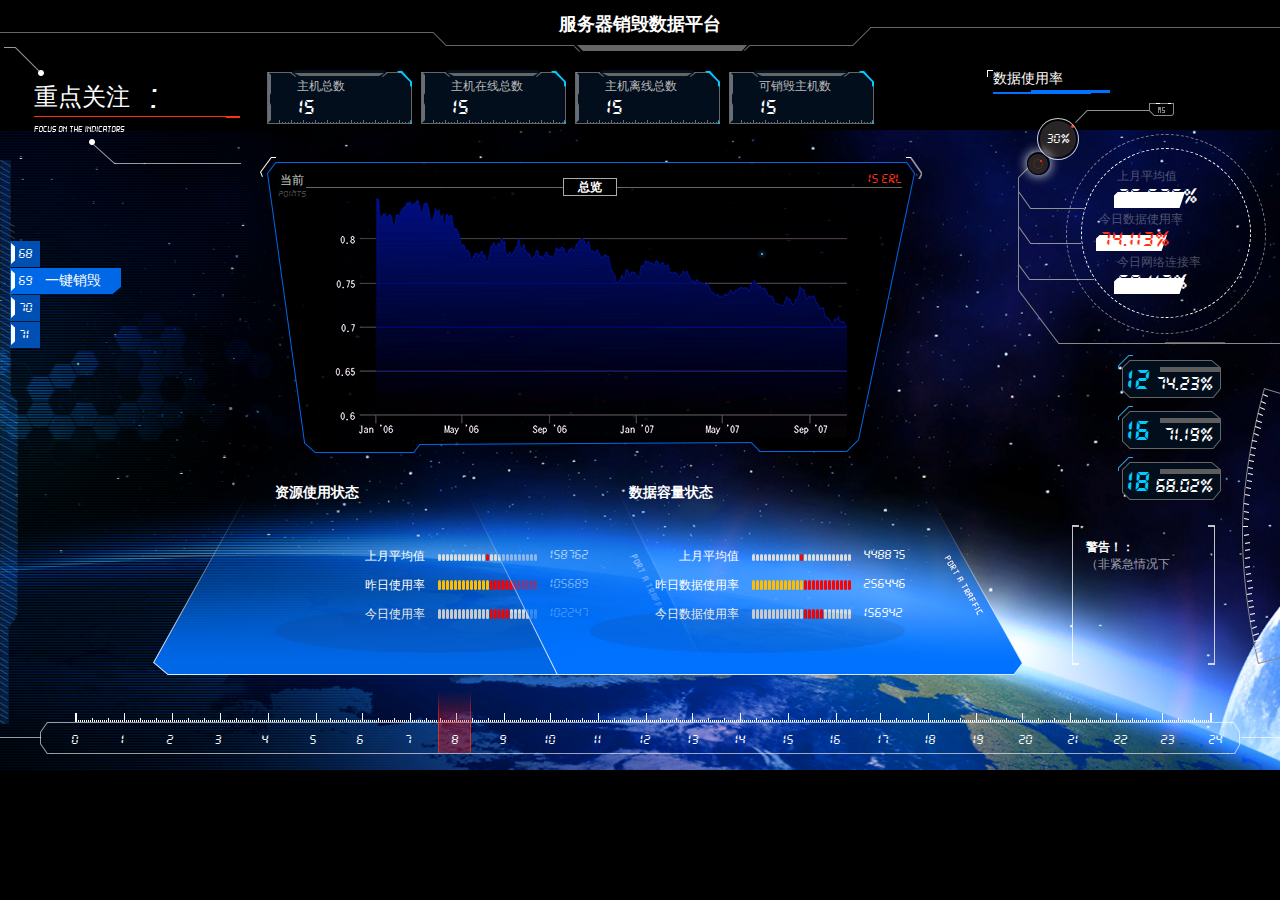
<file: templates/index.html>
<!doctype html>
<html>
<head>
<link rel="stylesheet" type="text/css" href="../static/css/default.css"/>
<link rel="stylesheet" type="text/css" href="../static/css/mobile.css"/>
<link rel='stylesheet' href='../static/css/jquery-ui.css'>
<script type="text/javascript" src="../static/js/jquery-1.8.3.min.js"></script>
<script type="text/javascript" src="../static/js/common.js"></script>
<meta charset="utf-8">
<meta name="viewport" content="width=device-width,maximum-scale=1.0,user-scalable=no">
<title>服务器销毁数据平台 </title>
</head>
<body>
    <div id="wrapper">
        <h1>服务器销毁数据平台  </h1>
        <h2><strong>重点关注</strong><sub>Focus on the indicators</sub><b class="logoline"></b><b class="logoline1"></b><b class="logoline2"></b><b class="logoline3"></b><b class="logoline4"></b></h2>
        <!--时间区-->
        <div class="date-timer">
           <p>
               <strong id="H"></strong>
               <strong>:</strong>
               <strong id="M"></strong>
               <strong id="S" class="hide"></strong>
           </p>
           <em id="D"></em>
            <ul>
                <li id="Y"></li>
                <li id="MH"></li>
                <li id="TD"></li>
            </ul>
        </div>
        <div class="big-index-1">
            <ul>
                <li>
                    <b class="animation-1"></b><b class="animation-2"></b><b class="animation-3"></b>
                    <p>主机总数</p>
                    <strong>15</strong>
                </li>
                <li>
                    <b class="animation-1"></b><b class="animation-2"></b><b class="animation-3"></b>
                    <p>主机在线总数</p>
                    <strong>15</strong>
                </li>
                <li>
                    <b class="animation-1"></b><b class="animation-2"></b><b class="animation-3"></b>
                    <p>主机离线总数</p>
                    <strong>15</strong>
                </li>
                <li>
                    <b class="animation-1"></b><b class="animation-2"></b><b class="animation-3"></b>
                    <p>可销毁主机数</p>
                    <strong>15</strong>
                </li>
            </ul>
        </div>
        <div class="submenu">
            <ul>
                <li><a href="#this"><b>68</b><span>主机在线<em></em></span></a> </li>
                <li><a href="/kill.html" class="active"><b>69</b><span>一键销毁<em></em></span></a> </li>
                <li><a href="/logout.html"><b>70</b><span>注销系统<em></em></span></a> </li>
                <li><a href="#"><b>71</b><span>主机全览<em></em></span></a> </li>
            </ul>
        </div>
        <div class="center-area">
            <div class="pandect-area">
                <h3>
                    <p>当前<sub>points</sub></p>
                    <strong>总览</strong>
                    <em>15 Erl</em>
                </h3>
                <span class="pandect-area-left">
                    <b></b>
                </span>
                <div class="pandect-area-center">
                    <img src="../static/images/charts.png" />
                </div>
                <span class="pandect-area-right">
                    <b></b>
                </span>
            </div>
            <div class="details1-area">
                <span class="detailsl-area-left"></span>
                <div class="details1-area-center">
                <h3>资源使用状态</h3>
                <dl>
                    <dt>上月平均值</dt>
                    <dd>
                        <ul>
                            <li></li>
                            <li></li>
                            <li></li>
                            <li></li>
                            <li></li>
                            <li></li>
                            <li></li>
                            <li></li>
                            <li></li>
                            <li></li>
                            <li></li>
                            <li></li>
                            <li class="red"></li>
                            <li></li>
                            <li></li>
                            <li></li>
                            <li></li>
                            <li></li>
                            <li></li>
                            <li></li>
                            <li></li>
                            <li></li>
                            <li></li>
                            <li></li>
                            <li></li>
                        </ul>
                        158762
                    </dd>
                    <dt>昨日使用率</dt>
                    <dd>
                        <ul>
                            <li class="yellow"></li>
                            <li class="yellow"></li>
                            <li class="yellow"></li>
                            <li class="yellow"></li>
                            <li class="yellow"></li>
                            <li class="yellow"></li>
                            <li class="yellow"></li>
                            <li class="yellow"></li>
                            <li class="yellow"></li>
                            <li class="yellow"></li>
                            <li class="yellow"></li>
                            <li class="yellow"></li>
                            <li class="yellow"></li>
                            <li class="red"></li>
                            <li class="red"></li>
                            <li class="red"></li>
                            <li class="red"></li>
                            <li class="red"></li>
                            <li class="red"></li>
                            <li class="red"></li>
                            <li class="red"></li>
                            <li class="red"></li>
                            <li class="red"></li>
                            <li class="red"></li>
                            <li class="red"></li>
                        </ul>
                        105689
                    </dd>
                    <dt>今日使用率 </dt>
                    <dd>
                        <ul>
                            <li></li>
                            <li></li>
                            <li></li>
                            <li></li>
                            <li></li>
                            <li></li>
                            <li></li>
                            <li></li>
                            <li></li>
                            <li></li>
                            <li></li>
                            <li></li>
                            <li></li>
                            <li class="red"></li>
                            <li class="red"></li>
                            <li class="red"></li>
                            <li class="red"></li>
                            <li class="red"></li>
                            <li></li>
                            <li></li>
                            <li></li>
                            <li></li>
                            <li></li>
                            <li></li>
                            <li></li>
                        </ul>
                        102247
                    </dd>
                </dl>
                <b></b>
                </div>
                <span class="detailsl-area-right"></span>

            </div>
            <div class="details2-area">
                <span class="details2-area-left"></span>
                <div class="details2-area-center">
                    <h3>数据容量状态</h3>
                    <dl>
                        <dt>上月平均值</dt>
                        <dd>
                            <ul>
                                <li></li>
                                <li></li>
                                <li></li>
                                <li></li>
                                <li></li>
                                <li></li>
                                <li></li>
                                <li></li>
                                <li></li>
                                <li></li>
                                <li></li>
                                <li></li>
                                <li class="red"></li>
                                <li></li>
                                <li></li>
                                <li></li>
                                <li></li>
                                <li></li>
                                <li></li>
                                <li></li>
                                <li></li>
                                <li></li>
                                <li></li>
                                <li></li>
                                <li></li>
                            </ul>
                            448875
                        </dd>
                        <dt>昨日数据使用率</dt>
                        <dd>
                            <ul>
                                <li class="yellow"></li>
                                <li class="yellow"></li>
                                <li class="yellow"></li>
                                <li class="yellow"></li>
                                <li class="yellow"></li>
                                <li class="yellow"></li>
                                <li class="yellow"></li>
                                <li class="yellow"></li>
                                <li class="yellow"></li>
                                <li class="yellow"></li>
                                <li class="yellow"></li>
                                <li class="yellow"></li>
                                <li class="yellow"></li>
                                <li class="red"></li>
                                <li class="red"></li>
                                <li class="red"></li>
                                <li class="red"></li>
                                <li class="red"></li>
                                <li class="red"></li>
                                <li class="red"></li>
                                <li class="red"></li>
                                <li class="red"></li>
                                <li class="red"></li>
                                <li class="red"></li>
                                <li class="red"></li>
                            </ul>
                            256446
                        </dd>
                        <dt>今日数据使用率 </dt>
                        <dd>
                            <ul>
                                <li></li>
                                <li></li>
                                <li></li>
                                <li></li>
                                <li></li>
                                <li></li>
                                <li></li>
                                <li></li>
                                <li></li>
                                <li></li>
                                <li></li>
                                <li></li>
                                <li></li>
                                <li class="red"></li>
                                <li class="red"></li>
                                <li class="red"></li>
                                <li class="red"></li>
                                <li class="red"></li>
                                <li></li>
                                <li></li>
                                <li></li>
                                <li></li>
                                <li></li>
                                <li></li>
                                <li></li>
                            </ul>
                            156942
                        </dd>
                    </dl>
                    <b></b>
                </div>
                <span class="details2-area-right"></span>
            </div>
        </div>
        <div class="right-area">
            <h3>数据使用率 <b></b></h3>
            <div class="area-inbox-1">
                <dl>
                    <dt>上月平均值</dt>
                    <dd class="font12"><span>76.525%</span><b></b></dd>
                    <dt class="ml-20">今日数据使用率</dt>
                    <dd class="font-red ml-20"><span>74.113%</span><b></b></dd>
                    <dt>今日网络连接率</dt>
                    <dd><span>68.113%</span><b></b></dd>
                </dl>
                <div class="round-1"></div>
                <div class="round-2"></div>
                <div class="round-3">30%</div>
                <div class="round-4"></div>
            </div>
            <div class="area-inbox-2">
                    <ul>
                        <li><strong>12</strong>74.23%<b></b><em></em></li>
                        <li><strong>16</strong>71.19%<b></b><em></em></li>
                        <li><strong>18</strong>68.02%<b></b><em></em></li>
                    </ul>
                    <div class="area-text">
                        <b class="animation-line1"></b>
                        <h4>警告！：</h4>
                        <p class="text_container">
                            <script>var s = '（非紧急情况下请勿销毁，数据会重复覆盖且无法恢复！'; var con = $('.text_container'); var index = 0; var length = s.length; var tId = null; function start(){ con.text(''); tId=setInterval(function(){ con.append(s.charAt(index)); if(index++ === length){ clearInterval(tId); index = 0; start() } },100); } start();</script>
                        </p>
                        <b class="animation-line2"></b>
                    </div>
            </div>
        </div>
        <div class="time-base-outer">
            <b class="line1"></b>
            <div class="time-base">
                 <div class="slider2"></div>
                <script src="../static/js/jquery_and_jqueryui.js"></script>
                <script src="../static/js/index.js"></script>
            </div>
            <b class="line2"></b>
        </div>
    </div>
</body>
</html>
</file>
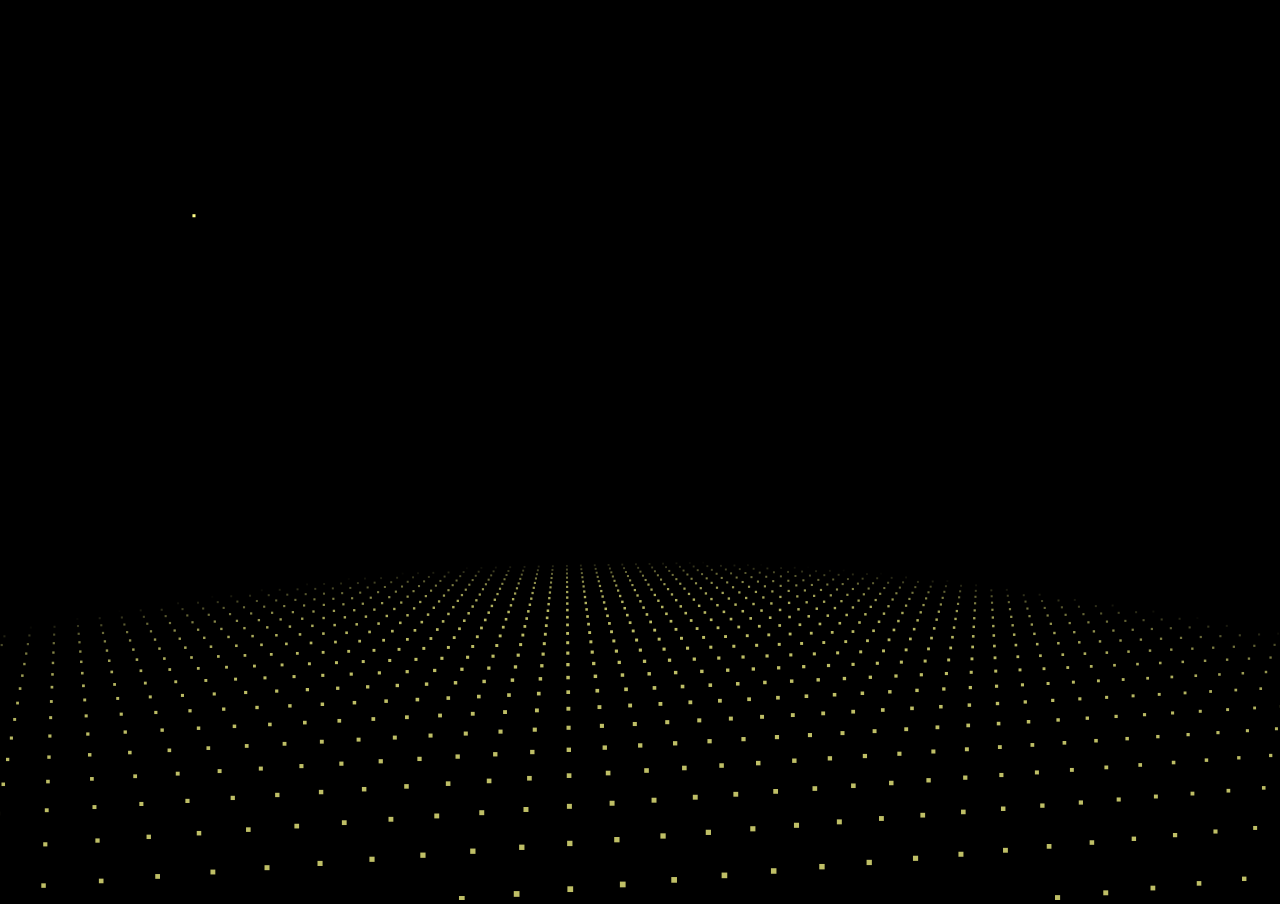
<file: templates/kill.html>
﻿<!doctype html>
<html>
<head>
<meta charset="utf-8">
<title>销毁中</title>

<style>
html,body{
	margin:0px;
	width:100%;
	height:100%;
	overflow:hidden;
	background:#000;
}

#canvas{
	width:100%;
	height:100%;
}
</style>
</head>
<body>
<canvas id="canvas"></canvas><script>
function initVars(){

	pi=Math.PI;
	ctx=canvas.getContext("2d");
	canvas.width=canvas.clientWidth;
	canvas.height=canvas.clientHeight;
	cx=canvas.width/2;
	cy=canvas.height/2;
	playerZ=-25;
	playerX=playerY=playerVX=playerVY=playerVZ=pitch=yaw=pitchV=yawV=0;
	scale=600;
	seedTimer=0;seedInterval=5,seedLife=100;gravity=.02;
	seeds=new Array();
	sparkPics=new Array();
	s="https://cantelope.org/NYE/";
	for(i=1;i<=10;++i){
		sparkPic=new Image();
		sparkPic.src=s+"spark"+i+".png";
		sparkPics.push(sparkPic);
	}
	sparks=new Array();
	pow1=new Audio(s+"pow1.ogg");
	pow2=new Audio(s+"pow2.ogg");
	pow3=new Audio(s+"pow3.ogg");
	pow4=new Audio(s+"pow4.ogg");
	frames = 0;
}

function rasterizePoint(x,y,z){

	var p,d;
	x-=playerX;
	y-=playerY;
	z-=playerZ;
	p=Math.atan2(x,z);
	d=Math.sqrt(x*x+z*z);
	x=Math.sin(p-yaw)*d;
	z=Math.cos(p-yaw)*d;
	p=Math.atan2(y,z);
	d=Math.sqrt(y*y+z*z);
	y=Math.sin(p-pitch)*d;
	z=Math.cos(p-pitch)*d;
	var rx1=-1000,ry1=1,rx2=1000,ry2=1,rx3=0,ry3=0,rx4=x,ry4=z,uc=(ry4-ry3)*(rx2-rx1)-(rx4-rx3)*(ry2-ry1);
	if(!uc) return {x:0,y:0,d:-1};
	var ua=((rx4-rx3)*(ry1-ry3)-(ry4-ry3)*(rx1-rx3))/uc;
	var ub=((rx2-rx1)*(ry1-ry3)-(ry2-ry1)*(rx1-rx3))/uc;
	if(!z)z=.000000001;
	if(ua>0&&ua<1&&ub>0&&ub<1){
		return {
			x:cx+(rx1+ua*(rx2-rx1))*scale,
			y:cy+y/z*scale,
			d:Math.sqrt(x*x+y*y+z*z)
		};
	}else{
		return {
			x:cx+(rx1+ua*(rx2-rx1))*scale,
			y:cy+y/z*scale,
			d:-1
		};
	}
}

function spawnSeed(){
	
	seed=new Object();
	seed.x=-50+Math.random()*100;
	seed.y=25;
	seed.z=-50+Math.random()*100;
	seed.vx=.1-Math.random()*.2;
	seed.vy=-1.5;//*(1+Math.random()/2);
	seed.vz=.1-Math.random()*.2;
	seed.born=frames;
	seeds.push(seed);
}

function splode(x,y,z){
	
	t=5+parseInt(Math.random()*150);
	sparkV=1+Math.random()*2.5;
	type=parseInt(Math.random()*3);
	switch(type){
		case 0:
			pic1=parseInt(Math.random()*10);
			break;
		case 1:
			pic1=parseInt(Math.random()*10);
			do{ pic2=parseInt(Math.random()*10); }while(pic2==pic1);
			break;
		case 2:
			pic1=parseInt(Math.random()*10);
			do{ pic2=parseInt(Math.random()*10); }while(pic2==pic1);
			do{ pic3=parseInt(Math.random()*10); }while(pic3==pic1 || pic3==pic2);
			break;
	}
	for(m=1;m<t;++m){
		spark=new Object();
		spark.x=x; spark.y=y; spark.z=z;
		p1=pi*2*Math.random();
		p2=pi*Math.random();
		v=sparkV*(1+Math.random()/6)
		spark.vx=Math.sin(p1)*Math.sin(p2)*v;
		spark.vz=Math.cos(p1)*Math.sin(p2)*v;
		spark.vy=Math.cos(p2)*v;
		switch(type){
			case 0: spark.img=sparkPics[pic1]; break;
			case 1:
				spark.img=sparkPics[parseInt(Math.random()*2)?pic1:pic2];
				break;
			case 2:
				switch(parseInt(Math.random()*3)){
					case 0: spark.img=sparkPics[pic1]; break;
					case 1: spark.img=sparkPics[pic2]; break;
					case 2: spark.img=sparkPics[pic3]; break;
				}
				break;
		}
		spark.radius=25+Math.random()*50;
		spark.alpha=1;
		spark.trail=new Array();
		sparks.push(spark);
	}
	switch(parseInt(Math.random()*4)){
		case 0:	pow=new Audio(s+"pow1.ogg"); break;
		case 1:	pow=new Audio(s+"pow2.ogg"); break;
		case 2:	pow=new Audio(s+"pow3.ogg"); break;
		case 3:	pow=new Audio(s+"pow4.ogg"); break;
	}
	d=Math.sqrt((x-playerX)*(x-playerX)+(y-playerY)*(y-playerY)+(z-playerZ)*(z-playerZ));
	pow.volume=1.5/(1+d/10);
	pow.play();
}

function doLogic(){
	
	if(seedTimer<frames){
		seedTimer=frames+seedInterval*Math.random()*10;
		spawnSeed();
	}
	for(i=0;i<seeds.length;++i){
		seeds[i].vy+=gravity;
		seeds[i].x+=seeds[i].vx;
		seeds[i].y+=seeds[i].vy;
		seeds[i].z+=seeds[i].vz;
		if(frames-seeds[i].born>seedLife){
			splode(seeds[i].x,seeds[i].y,seeds[i].z);
			seeds.splice(i,1);
		}
	}
	for(i=0;i<sparks.length;++i){
		if(sparks[i].alpha>0 && sparks[i].radius>5){
			sparks[i].alpha-=.01;
			sparks[i].radius/=1.02;
			sparks[i].vy+=gravity;
			point=new Object();
			point.x=sparks[i].x;
			point.y=sparks[i].y;
			point.z=sparks[i].z;
			if(sparks[i].trail.length){
				x=sparks[i].trail[sparks[i].trail.length-1].x;
				y=sparks[i].trail[sparks[i].trail.length-1].y;
				z=sparks[i].trail[sparks[i].trail.length-1].z;
				d=((point.x-x)*(point.x-x)+(point.y-y)*(point.y-y)+(point.z-z)*(point.z-z));
				if(d>9){
					sparks[i].trail.push(point);
				}
			}else{
				sparks[i].trail.push(point);
			}
			if(sparks[i].trail.length>5)sparks[i].trail.splice(0,1);				
			sparks[i].x+=sparks[i].vx;
			sparks[i].y+=sparks[i].vy;
			sparks[i].z+=sparks[i].vz;
			sparks[i].vx/=1.075;
			sparks[i].vy/=1.075;
			sparks[i].vz/=1.075;
		}else{
			sparks.splice(i,1);
		}
	}
	p=Math.atan2(playerX,playerZ);
	d=Math.sqrt(playerX*playerX+playerZ*playerZ);
	d+=Math.sin(frames/80)/1.25;
	t=Math.sin(frames/200)/40;
	playerX=Math.sin(p+t)*d;
	playerZ=Math.cos(p+t)*d;
	yaw=pi+p+t;
}

function rgb(col){
	
	var r = parseInt((.5+Math.sin(col)*.5)*16);
	var g = parseInt((.5+Math.cos(col)*.5)*16);
	var b = parseInt((.5-Math.sin(col)*.5)*16);
	return "#"+r.toString(16)+g.toString(16)+b.toString(16);
}

function draw(){
	
	ctx.clearRect(0,0,cx*2,cy*2);
	
	ctx.fillStyle="#ff8";
	for(i=-100;i<100;i+=3){
		for(j=-100;j<100;j+=4){
			x=i;z=j;y=25;
			point=rasterizePoint(x,y,z);
			if(point.d!=-1){
				size=250/(1+point.d);
				d = Math.sqrt(x * x + z * z);
				a = 0.75 - Math.pow(d / 100, 6) * 0.75;
				if(a>0){
					ctx.globalAlpha = a;
					ctx.fillRect(point.x-size/2,point.y-size/2,size,size);				
				}
			}
		}
	}
	ctx.globalAlpha=1;
	for(i=0;i<seeds.length;++i){
		point=rasterizePoint(seeds[i].x,seeds[i].y,seeds[i].z);
		if(point.d!=-1){
			size=200/(1+point.d);
			ctx.fillRect(point.x-size/2,point.y-size/2,size,size);
		}
	}
	point1=new Object();
	for(i=0;i<sparks.length;++i){
		point=rasterizePoint(sparks[i].x,sparks[i].y,sparks[i].z);
		if(point.d!=-1){
			size=sparks[i].radius*200/(1+point.d);
			if(sparks[i].alpha<0)sparks[i].alpha=0;
			if(sparks[i].trail.length){
				point1.x=point.x;
				point1.y=point.y;
				switch(sparks[i].img){
					case sparkPics[0]:ctx.strokeStyle="#f84";break;
					case sparkPics[1]:ctx.strokeStyle="#84f";break;
					case sparkPics[2]:ctx.strokeStyle="#8ff";break;
					case sparkPics[3]:ctx.strokeStyle="#fff";break;
					case sparkPics[4]:ctx.strokeStyle="#4f8";break;
					case sparkPics[5]:ctx.strokeStyle="#f44";break;
					case sparkPics[6]:ctx.strokeStyle="#f84";break;
					case sparkPics[7]:ctx.strokeStyle="#84f";break;
					case sparkPics[8]:ctx.strokeStyle="#fff";break;
					case sparkPics[9]:ctx.strokeStyle="#44f";break;
				}
				for(j=sparks[i].trail.length-1;j>=0;--j){
					point2=rasterizePoint(sparks[i].trail[j].x,sparks[i].trail[j].y,sparks[i].trail[j].z);
					if(point2.d!=-1){
						ctx.globalAlpha=j/sparks[i].trail.length*sparks[i].alpha/2;
						ctx.beginPath();
						ctx.moveTo(point1.x,point1.y);
						ctx.lineWidth=1+sparks[i].radius*10/(sparks[i].trail.length-j)/(1+point2.d);
						ctx.lineTo(point2.x,point2.y);
						ctx.stroke();
						point1.x=point2.x;
						point1.y=point2.y;
					}
				}
			}
			ctx.globalAlpha=sparks[i].alpha;
			ctx.drawImage(sparks[i].img,point.x-size/2,point.y-size/2,size,size);
		}
	}
}

function frame(){

	if(frames>100000){
		seedTimer=0;
		frames=0;
	}
	frames++;
	draw();
	doLogic();
	requestAnimationFrame(frame);
}

window.addEventListener("resize",()=>{
	canvas.width=canvas.clientWidth;
	canvas.height=canvas.clientHeight;
	cx=canvas.width/2;
	cy=canvas.height/2;
});

initVars();
frame();</script>
<div style="text-align:center;">
</div>
</body>
</html>
</file>
<file: static/css/default.css>
﻿@charset "utf-8";
html{ font-size:1em;}
body{ font-size:0.75em;}
code{ display:block;}

a:link, a:visited{ text-decoration:none; color:#333;}
a:hover, a:focus, a:active{ text-decoration:;}

a, abbr, acronym, address, applet, article, aside, audio,
b, blockquote, big, body,
center, canvas, caption, cite, code, command,
datalist, dd, del, details, dfn, dl, div, dt, 
em, embed,
fieldset, figcaption, figure, font, footer, form, 
h1, h2, h3, h4, h5, h6, header, hgroup, html,
i, iframe, img, ins,
kbd, 
keygen,
label, legend, li, 
meter,
nav, menu,
object, ol, output,
p, pre, progress,
q, 
s, samp, section, small, span, source, strike, strong, sub, sup,
table, tbody, tfoot, thead, th, tr, tdvideo, tt,
u, ul, var{ margin:0; padding:0;}

h1, h2, h3, h4, h5, h6, th, td, table, input, button, select, textarea{ font-size:1em;}
body, input, button, select, textarea{}
em, cite, address, optgroup{ font-style:normal;}
kbd, samp, code{ font-family:monospace;}

img, input, button, select, textarea{ vertical-align:middle;}
ul, ol{ list-style:none;}
img, fieldset{ border:0;}
abbr, acronym{ border-bottom:1px dotted black; cursor:help;}
table{ width:100%;  border-collapse:collapse; border-spacing:0;}

legend, hr{ overflow:hidden; position:absolute; left:0; top:0;}
legend, hr, caption{ visibility:hidden; width:0; height:0; font-size:0; line-height:0;}

/*清除浮动*/
.group:after{ content:"."; display:block; visibility:hidden; clear:both; height:0;}
.group{ display:inline-block;}
.group{ display:block;}

.clear{ clear:both; height:0; width:0; line-height:0; font-size:0;}
/* 显示隐藏 */
.hidden { visibility:hidden; margin:0; padding:0; width:0; height:0; background:none; font-size:0; line-height:0;}
.show{ visibility:visible;}

/* 可访问性导航 */
a.accessibility01{ position:absolute; left:0; top:-10000px; display:block; width:100%; text-align:center; font-size:1.3em; z-index:10000;}
a.accessibility01:hover, a.accessibility01:focus, a.accessibility01:active{ position:absolute; top:0; padding:15px 0; background:#1d60a7; color:#fff; font-weight:bold; z-index:10000;}

/* html5 标签规范 */
article, aside, audio, canvas, command, datalist, details, embed, figcaption, figure, footer, header, hgroup, keygen, meter, nav, output, progress, section, source, video{ display: block;}
mark, rp, rt, ruby, summary, time{ display: inline;}
</file>
<file: static/css/mobile.css>
﻿/*共用区*/
a:focus {  outline:none; -moz-outline:none;}
.hide {display: none!important;}

/*引用字库*/
@font-face { font-family:'electronicFont'; src: url("font/DS-DIGIT.TTF"); }

/*主体 - 禁选 - 进场 */
html,body { background: #000; height: 100%; color:#fff;  font-family: "microsoft yahei", simhei; moz-user-select: -moz-none; moz-user-select: none;  -o-user-select:none;  -khtml-user-select:none;  -webkit-user-select:none; -ms-user-select:none; user-select:none;}
body{  overflow-x: hidden; -webkit-animation:fadeIn 1s .2s ease both;  -moz-animation:fadeIn 1s .2s ease both;}
@-webkit-keyframes fadeIn{ 0%{opacity:0; } 100%{opacity:1;} }
#wrapper { float: left; width:100%; height: 100%;  background: url("../images/bg01warp.png") 50% 50% no-repeat; background-size: 100%; }

/*时间区*/
.date-timer{ text-align: center; position: absolute; left:146px; top:82px;}
.date-timer strong { display:inline-block; font-family:'electronicFont';font-size:36px; padding-bottom:7px; margin-top:-3px;}
.date-timer em {display: block; }
.date-timer ul {font-family:'electronicFont'; font-size: 12px; margin-top:4px;}
.date-timer ul li { display:inline-block;}

/* 系统LOGO - 主LOGO - 副LOGO - 动画 */
h1 { font-family: "microsoft yahei"; font-size: 18px; text-align: center;  padding: 12px 0 16px 0; display: block; background: url("../images/bg01top.png") center bottom no-repeat;}
h2 { font-size:24px; font-weight: normal;position: absolute; left:34px; top:81px; padding-bottom: 20px; }
h2 sub { position: absolute; left: 0; bottom: 0; display: block;  width: 92px; height: 8px; background: url("../images/logofont.png") 50% 50% no-repeat; text-indent: -500px;}
.logoline { position: absolute; left: 0; top: 35px; width: 206px; height:2px; background: url("../images/logoline.png") 50% 50% no-repeat; display: block;}
.logoline1 { position: absolute; z-index: 3; left: -30px; top: -34px; width: 41px; height:29px; background: url("../images/logoline1.png") 50% 50% no-repeat; display: block;}
.logoline2 { position: absolute; z-index: 3; left: 55px; top:58px; width: 152px; height:26px; background: url("../images/logoline2.png") 50% 50% no-repeat; display: block;}
.logoline3 { position: absolute; z-index: -1; left: -10px; top: -41px; width: 121px; height:121px; background: url("../images/logoline3.png") 50% 50% no-repeat; display: block;}
h2 strong { font-weight:normal; -webkit-animation-iteration-count: infinite;  -webkit-animation-name: bluePulse; -webkit-animation-duration:2s;}

/* 顶部大指标 */
.big-index-1 { position: absolute; left: 267px; top: 70px; line-height: 1; min-width: 818px; height:55px; overflow: hidden;}
.big-index-1 li {transition: all 0.1s ease;  cursor: pointer; position: relative; display: inline-block; overflow: hidden; width: 115px; height:44px; padding: 10px 0 0 30px; background: url(../images/bg01bigindex.png) 0 0 no-repeat; margin-right: 16px;}
.big-index-1 li strong { display: block; color: #fff;font-family:'electronicFont'; font-size: 22px; font-weight: normal;}
.big-index-1 li p { display: block; color: #b8b9bb; font-size:12px; padding-bottom:4px;}
.big-index-1 li .animation-1 { -webkit-animation-iteration-count: infinite;   -webkit-animation-name:bounceInLeft1 ; -webkit-animation-duration: 9000ms; position: absolute; left: 12px; bottom:1px; height: 3px;  width: 345px; background: url(../images/bg04bigindex.png) 0 0 repeat-x;}
.big-index-1 li .animation-2 {position: absolute; right:0; top:1px; height: 16px;  width: 15px; background: url(../images/bg02bigindex.png) 0 0 no-repeat;}
.big-index-1 li .animation-3 {position: absolute; right:-1px; bottom:-1px; height: 4px;  width: 4px; background: url(../images/bg03bigindex.png) 50% 50% no-repeat;}
.big-index-1 li:hover .animation-2 { background: url(../images/bg02bigindex_.png) 0 0 no-repeat;}
.big-index-1 li:hover .animation-3 {  background: url(../images/bg03bigindex_.png) 50% 50% no-repeat;}
.big-index-1 li:hover .animation-1 {-webkit-animation-iteration-count: infinite;   -webkit-animation-name:bounceInRight1 ; -webkit-animation-duration:4000ms;}
.big-index-1 li:hover .animation-2, .big-index-1 li:hover .animation-3{ -webkit-animation:flash .2s .2s ease both; -moz-animation:flash .2s .2s ease both;}

@media screen and (max-width: 1366px) {
   .big-index-1 li:nth-child(6) { display: none;}
   .big-index-1 li { margin-right: 6px;}
}


/* */
@-webkit-keyframes flash{  0%,50%,100%{opacity: 1;} 25%,75%{opacity: 0;} }
@-moz-keyframes flash{ 0%,50%,100%{opacity: 1;} 25%,75%{opacity: 0;} }
@-webkit-keyframes flash1{ 0%,50%,100%{opacity: 1;} 25%,75%{opacity: .5;} }
@-moz-keyframes flash1{ 0%,50%,100%{opacity: 1;} 25%,75%{opacity: .5;} }
@-webkit-keyframes flash2{  0%,50%,100%{opacity: .2;}  25%,75%{opacity: 0;} }
@-moz-keyframes flash1{ 0%,50%,100%{opacity:.2;}  25%,75%{opacity: 0;} }
/*左侧移动*/
h2{
    -webkit-animation:fadeInLeft 1s .1s ease both;
    -moz-animation:fadeInLeft 1s .1s ease both;

}
@-webkit-keyframes fadeInLeft{
    0%{opacity:0;
        -webkit-transform:translateX(-1000px)}
    100%{opacity:1;
        -webkit-transform:translateX(0)}
}
@-moz-keyframes fadeInLeft{
    0%{opacity:0;
        -moz-transform:translateX(-1000px)}
    100%{opacity:1;
        -moz-transform:translateX(0)}
}

.big-index-1{
    -webkit-animation:fadeInDown 1s .2s ease both;
    -moz-animation:fadeInDown 1s .2s ease both;}
@-webkit-keyframes fadeInDown{
    0%{opacity:0;
        -webkit-transform:translateY(-20px)}
    100%{opacity:1;
        -webkit-transform:translateY(0)}
}
@-moz-keyframes fadeInDown{
    0%{opacity:0;
        -moz-transform:translateY(-20px)}
    100%{opacity:1;
        -moz-transform:translateY(0)}
}

/*旋转*/
.logoline3{-webkit-animation-duration: 2s; -webkit-animation-iteration-count: infinite;  -webkit-animation-name:forotate ; -webkit-animation-duration: 6000ms; }
@-webkit-keyframes forotate{
    from{
        -webkit-transform:rotate(-360deg);
        opacity: .9;
       }
    to{
        -webkit-transform:rotate(0);
        opacity: 1;
        }
}

@-webkit-keyframes forotate1{
    from{
        -webkit-transform:rotate(0);
    }
    to{
        -webkit-transform:rotate(-180deg);
    }
}


/*弱光*/
@-webkit-keyframes bluePulse {
    from {
        text-shadow: 0 0 10px #003c81,
        0 0 20px #003c81,
        0 0 30px #003c81,
        0 0 40px #003c81,
        0 0 70px #007eff,
        0 0 80px #007eff,
        0 0 100px #007eff,
        0 0 150px #007eff;
    }
    to {
        text-shadow: 0 0 150px #007eff,
        0 0 100px #007eff,
        0 0 80px #007eff,
        0 0 70px #007eff,
        0 0 40px #003c81,
        0 0 30px #003c81,
        0 0 20px #003c81,
        0 0 15px #003c81;
    }
}

@-webkit-keyframes whitePulse {
    from {
        box-shadow: 0 0 26px #fff,
        0 0 4px #fff,
        0 0 2px #fff,
        0 0 0px #fff;

    }
    to {
        box-shadow: 0 0 0 #fff,
        0 0 2px #fff,
        0 0 4px #fff,
        0 0 26px #fff;
    }
}
/*淡入*/
.date-timer{ -webkit-animation:fadeInUp 2.2s .2s ease both;}
@-webkit-keyframes fadeInUp{
    0%{opacity:0;
        -webkit-transform:translateY(20px)}
    100%{opacity:1;
        -webkit-transform:translateY(0)}
}

.submenu {  -webkit-animation:bounceInLeft .1s 1s ease both; background: url("../images/bg01submenu.png") 0 50% no-repeat; height: 564px; position: absolute; left: 0; top: 160px; min-width: 18px;}
.submenu ul {float: left; width: 120px; overflow: visible; margin:80px 0 0 10px; display:block;}
.submenu ul li { font-size: 14px; display: block; }
.submenu ul li a { font-family:'electronicFont'; transition:width ease .3s;  display:block; border-top:1px solid transparent; height: 26px; line-height: 26px; color: #fff;}
.submenu ul li a b { display: inline-block; float: left;  height: 26px; line-height: 26px; background:url("../images/bg03submenu.png") 1px 50% no-repeat #0050b3;  min-width: 14px; padding: 0 8px;}
.submenu ul li a span { left:-140px; padding-left:5px; padding-right:10px; float:left;  white-space: nowrap; font-family: "microsoft yahei", simhei; height: 26px; line-height: 26px; background: #0050b3; position: relative;}
.submenu ul li a span em { position:absolute; right:-10px; top: 0; height:26px; width: 10px; background: url("../images/bg04submenu.png") right center no-repeat;}
.submenu ul li a:hover b, .submenu ul li a.active b {background:url("../images/bg03submenu.png") 1px 50% no-repeat #0067e6;}
.submenu ul li a:hover span, .submenu ul li a.active span { left:0; display:block; background: #0067e6; }
.submenu ul li a:hover span em, .submenu ul li a.active span em { display:block; position:absolute; right:-10px; top: 0; height:26px; width: 10px; background: url("../images/bg02submenu.png") 0 0 no-repeat;}


.submenu ul li a span{  -webkit-animation:bounceInRight .2s .2s ease both;}
.submenu ul li a:hover span{  -webkit-animation:bounceInLeft .2s .2s ease both;}
.submenu ul li a.active span { -webkit-animation:all 0s 0s ease both;}
@-webkit-keyframes bounceInLeft{
    0%{opacity:0; -webkit-transform:translateX(-50px)}
    60%{opacity:1; -webkit-transform:translateX(0px)}
    80%{-webkit-transform:translateX(-10px)}
    100%{-webkit-transform:translateX(0)}
}
@-webkit-keyframes bounceInRight{
    0%{-webkit-transform:translateX(0)}
    60%{-webkit-transform:translateX(10px)}
    80%{opacity:1; -webkit-transform:translateX(0px)}
    100%{opacity:0; -webkit-transform:translateX(50px)}
}

@-webkit-keyframes bounceInLeft1{
    0%{-webkit-transform:translateX(-115px)}
    100%{-webkit-transform:translateX(0)}
}

@-webkit-keyframes bounceInRight1{
    0%{-webkit-transform:translateX(0)}
    100%{-webkit-transform:translateX(-115px)}

}

@-webkit-keyframes bounceInRight2{
    0%{-webkit-transform:translateX(400px)}
    25%{-webkit-transform:translateX(450px)}
    50%{-webkit-transform:translateX(400px)}
    75%{-webkit-transform:translateX(420px)}
    100%{-webkit-transform:translateX(0)}

}


.submenu ul li:nth-child(1) a{ -webkit-animation-iteration-count: infinite;  -webkit-animation-name:inout1 ; -webkit-animation-duration: .1ms; }
.submenu ul li:nth-child(2) a{ -webkit-animation-iteration-count: infinite;  -webkit-animation-name:inout2 ; -webkit-animation-duration: .2ms; }
.submenu ul li:nth-child(3) a{ -webkit-animation-iteration-count: infinite;  -webkit-animation-name:inout3 ; -webkit-animation-duration: .3ms; }
.submenu ul li:nth-child(4) a{ -webkit-animation-iteration-count: infinite;  -webkit-animation-name:inout4 ; -webkit-animation-duration: .2ms; }

@-webkit-keyframes inout1{
    0%{opacity:.6;}
    100%{opacity:1;}
}

@-webkit-keyframes inout2{
    0%{opacity:.7;}
    100%{opacity:9;}
}
@-webkit-keyframes inout3{
    0%{opacity:.6;}
    100%{opacity:1;}
}
@-webkit-keyframes inout4{
    0%{opacity:.5;}
    100%{opacity:.8;}
}
.time-base-outer { position: relative; bottom: -360px;}
.time-base-outer .line1 {position:absolute; left:0; bottom:76px;  display:block; width: 100%; height: 1px; background: url(../images/bg02slider2.png) 50% 50% no-repeat;}
.time-base {position:absolute; left:50%; margin-left:-600px; bottom:60px; width: 1200px;   background: url(../images/bg01slider2.png) 50% 50% no-repeat;}
     /* ui slider pips */
 .ui-slider-horizontal.ui-slider-pips {
     width: 1140px;
     margin-left:18px;
 }
.ui-slider-pips .ui-slider-number,
.ui-slider-pips .ui-slider-pip-hide {
    display: none;
}
.ui-slider-pips .ui-slider-pip-number .ui-slider-number {
    display: block;
}
.ui-slider-pips .ui-slider-pip {
    font-family:'electronicFont';
     text-align: center;
    height: 64px;
    line-height: 1em;
    position: absolute;
    font-size: 14px;
    font-weight: normal;
    color: #fff;
    overflow: visible;
    text-align: center;
    top: 20px;
    width: 33px;
    left: 0;
    cursor: pointer;
}

.ui-slider-pips .ui-slider-number {
    position: absolute;
    top: 0;
    left:0;
    text-align: center;
    z-index: 3;
    width: 33px;
    height: 64px;
}
.ui-slider-pip:hover .ui-slider-number {
    color: white;
    font-weight: bold;
}

.ui-slider-vertical.ui-slider-pips .ui-slider-line {
    height: 1px;
    position: absolute;
    top: 50%;
    left: 0;
}
.ui-slider-vertical.ui-slider-pips .ui-slider-number {
    top: 50%;
    margin-left: 0;
}
.ui-slider-vertical.ui-slider-pip:hover .ui-slider-number {
    color: white;
    font-weight: bold;
}
.ui-slider-float .ui-slider-tip,
.ui-slider-float .ui-slider-tip-number {
    position: absolute;
    visibility: hidden;
    top: -40px;
    display: block;
    left: 50%;
    height: 20px;
    line-height: 20px;
    background: white;
    text-align: center;
    font-size: 12px;
    opacity: 0;
    transition: all 0.1s ease;
    color: #333;
}
.ui-slider-float .ui-slider-handle:hover .ui-slider-tip,
.ui-slider-float .ui-slider-handle:focus .ui-slider-tip,
.ui-slider-float .ui-slider-pip:hover .ui-slider-tip-number {
    opacity: 0.9;
    top: -30px;
    color: #333;
    visibility: visible;
}
.ui-slider-float .ui-slider-pip .ui-slider-tip-number {
    top: 15px;
}
.ui-slider-float .ui-slider-pip:hover .ui-slider-tip-number {
    top: 5px;
    font-weight: normal;
}
.ui-slider-float .ui-slider-tip:after,
.ui-slider-float .ui-slider-pip .ui-slider-tip-number:after {
    content: " ";
    width: 0;
    height: 0;
    border: 5px solid rgba(255, 255, 255, 0);
    border-top-color: #ffffff;
    position: absolute;
    bottom: -10px;
    left: 50%;
}
.ui-slider-float .ui-slider-pip .ui-slider-tip-number:after {
    border: 5px solid rgba(255, 255, 255, 0);
    border-bottom-color: #ffffff;
    top: -10px;
}

.ui-slider-horizontal .ui-slider-handle {
    height: 64px;
     background: url(../images/btn01slider2.png) 50% 0 no-repeat;
    cursor: pointer;
}

.right-area { position: absolute; right: 0; top:50px;  -webkit-animation:bounceInRight2 .8s .3s ease both; }
.right-area h3 { position:relative; top:20px; background:url(../images/bg04rightarea.png) 6px bottom no-repeat ; padding-bottom:6px; padding-left: 6px; font-size: 14px; font-weight: normal;}
.right-area h3 b { position: absolute; left:0; top:0; display: block; width: 7px; height: 7px;  background:url(../images/bg03rightarea.png) right 0 no-repeat ;}
.right-area h3 b { -webkit-animation-iteration-count: infinite;  -webkit-animation-name:flash1 ; -webkit-animation-duration:.2ms; }

.area-inbox-1 { width: 293px; height: 270px; background: url(../images/bg01rightarea.png) right bottom no-repeat;}
.area-inbox-2 {position: absolute; right: 0;  width: 208px; height: 320px; background: url(../images/bg02rightarea.png) right bottom no-repeat;}
.area-text p { width: 115px;}


.area-inbox-1 dl { padding:90px 0 0 130px;}
.area-inbox-1 dl dt { color: rgba(255,255,255,.3); margin-top: 4px;}
.area-inbox-1 dl dd { position: relative; }
.area-inbox-1 dl dd.font12 { font-size: 12px;}
.area-inbox-1 dl dd.font-red { color:#ff3114;}
.area-inbox-1 dl dd.ml-20, .area-inbox-1 dl dt.ml-20 { margin-left: -18px;}
.area-inbox-1 dl dd span {font-family:'electronicFont'; position:relative; z-index: 1; font-size: 22px; margin-top: 6px; letter-spacing:1px; opacity:1; }
.area-inbox-1 dl dd b {-webkit-animation-iteration-count: infinite;  -webkit-animation-name:flash2 ; -webkit-animation-duration:3000ms;  position: absolute; left:-5px; top: 30%; display: block; width:74px; height:17px; background: url(../images/bg07rightarea.png) left bottom no-repeat;}
.area-inbox-1 dl dd:nth-child(2) b {-webkit-animation-iteration-count: infinite;  -webkit-animation-name:flash2 ; -webkit-animation-duration:5000ms;}
.area-inbox-1 dl dd:nth-child(3) b {-webkit-animation-iteration-count: infinite;  -webkit-animation-name:flash2 ; -webkit-animation-duration: 1000ms;}

.round-1 { position: absolute; left: 94px; top: 98px; width: 168px; height: 168px; border-radius: 100%; border:1px dashed #fff; -webkit-animation-iteration-count: infinite;  -webkit-animation-name:forotate ; -webkit-animation-duration:19000ms;}
.round-2 { position: absolute; left: 79px; top: 84px; width: 198px; height: 198px; border-radius: 100%; border:1px dashed rgba(255,255,255,0.5);  -webkit-animation-iteration-count: infinite;  -webkit-animation-name:forotate1 ; -webkit-animation-duration:8000ms;}
.round-3 { position: absolute; left: 50px; top: 68px; width: 40px; height: 40px; border:1px solid rgba(255,255,255,.8); text-align: center; line-height: 40px;font-family:'electronicFont'; font-size: 14px;  border-radius: 100%; background: url(../images/bg05rightarea.png) right bottom no-repeat;  -webkit-animation-iteration-count: infinite;  -webkit-animation-name: whitePulse; -webkit-animation-duration:2s;}
.round-4 { position: absolute; left: 40px; top:102px; width: 23px; height: 23px; border-radius: 100%; background: url(../images/bg06rightarea.png) right bottom no-repeat; box-shadow: 0 0 12px #fff; -webkit-animation-iteration-count: infinite;  -webkit-animation-name:forotate ; -webkit-animation-duration:4000ms;}

.area-inbox-2 { }
.area-inbox-2 ul {margin-left:50px; margin-top:15px;}
.area-inbox-2 li { position: relative; margin-top: 12px; width: 91px; padding-right: 10px; cursor: pointer; height: 24px; padding-top: 15px; text-align:right; background: url(../images/bg01big2index.png) right bottom no-repeat;font-family:'electronicFont'; font-size: 20px; color: #fff; }
.area-inbox-2 li strong { position: absolute; left:3px; top:5px; color: #00ccff; font-size: 30px;}
.area-inbox-2 li b { width: 60px; height: 5px; background: #5d5d5d;  display: block; position: absolute; right:3px; top:8px; }
.area-inbox-2 li:hover b { background: #fff; -webkit-animation:flash .2s .2s ease both; -moz-animation:flash .2s .2s ease both;}
.area-inbox-2 li em {width: 15px; height:14px; background: url(../images/bg02big2index.png) right bottom no-repeat; display: block; position: absolute; left:-4px; top:-4px;}

.area-text { margin-top: 25px ; position: relative; width: 116px; padding: 14px;}
.area-text h4 {}
.area-text p { color: rgba(255,255,255,.6) }
.area-text b { position: absolute; top: 0; display: block; width:8px; height: 140px; }
.animation-line1 {  left:0; background: url(../images/bg01righttext.png) center top no-repeat;}
.animation-line2 {  right:0;background: url(../images/bg02righttext.png) center top no-repeat;}

.center-area { margin: 110px 365px 0 265px ; position: relative; }
.pandect-area {background: url(../images/bg02pandect.png) center top no-repeat; height: 292px; margin: 0 68px; position: relative;}
.pandect-area .pandect-area-left { position: absolute; left:-68px; top: 0; display: block; width:68px; height: 292px; background: url(../images/bg01pandect.png) center top no-repeat;}
.pandect-area .pandect-area-right { position: absolute; right:-68px; top: 0; display: block; width:68px; height: 292px; background: url(../images/bg03pandect.png) center top no-repeat;}

.pandect-area .pandect-area-left b { -webkit-animation-iteration-count: infinite;  -webkit-animation-name:flash1 ; -webkit-animation-duration:.2ms; position: absolute; left:-5px; top: -5px; display: block; width:16px; height: 22px; background: url(../images/bg04pandect.png) center top no-repeat;}
.pandect-area .pandect-area-right b { -webkit-animation-iteration-count: infinite;  -webkit-animation-name:flash1 ; -webkit-animation-duration:.2ms;position: absolute; right:-7px; top:-5px; display: block; width:16px; height: 22px; background: url(../images/bg05pandect.png) center top no-repeat;}

.pandect-area h3 { font-weight: normal; text-align: center; position: relative; top:10px;  z-index: 1; border-bottom: 1px solid #666; margin:0 -55px;}
.pandect-area h3 p { position: absolute; left: 0; top: 0; background: #000;font-family:'electronicFont'; color: rgba(255,255,255,.8)}
.pandect-area h3 p sub { display: block; color: rgba(255,255,255,.3)}
.pandect-area h3 strong { border:1px solid #ababab; padding: 1px 14px; line-height: 1; position: relative; bottom: -8px; z-index: 1; background: #000;}
.pandect-area h3 em { position: absolute; right: 0; top: 0;font-family:'electronicFont'; font-size: 14px; color: #ff3114;}
.pandect-area-center { margin-top: 20px; overflow: hidden;}


.details1-area { position: absolute; left:10px; margin-top: 15px; text-align: center; height: 207px; }
.detailsl-area-left { display: block; width: 122px; height: 207px; position: absolute; left: -122px; top: 0;  background: url(../images/bg01details03.png) center bottom no-repeat; }
.detailsl-area-right {display: block; width: 121px; height: 207px; position: absolute; right: -121px; top: 0;  background: url(../images/bg01details05.png) center bottom no-repeat; }
.details1-area-center { height: 207px; float: left; background: url(../images/bg01details04.png) center bottom repeat-x;}




.details2-area { position: absolute; right:10px;  margin-top: 15px;  height: 207px; text-align: center;}
.details2-area h3, .details2-area dl { margin-left: 40px!important;}
.details2-area-left { display: block; width: 122px; height: 207px; position: absolute; left: -122px; top: 0;  background: url(../images/bg01details01.png) center bottom no-repeat; }
.details2-area-right {display: block; width: 121px; height: 207px; position: absolute; right: -121px; top: 0;  background: url(../images/bg01details02.png) center bottom no-repeat; }
.details2-area-center { height: 207px; float: left; background: url(../images/bg01details06.png) center bottom repeat-x;}


@media screen and (max-width: 1600px) {
    .details1-area-center { width: 390px;}
    .details2-area-center { width: 390px;}
}

@media screen and (max-width: 1366px) {
    .details1-area-center { width: auto;}
    .details2-area-center { width: auto;}
}



.details1-area b, .details2-area b { position: absolute;  left:0; bottom:12px; display:block; width:100%; height: 55px; background: url(../images/bg03details.png) center top no-repeat; background-size:100%; }
.details1-area h3, .details2-area h3 { text-align: left;  margin-top: 15px; font-size: 14px;}
.details1-area b, .details2-area b {-webkit-animation: bounce-up1 5s linear infinite; animation: bounce-up1 5s linear infinite;}
.details1-area dl, .details2-area dl { margin:40px 0 0 40px;}
.details2-area dl {margin-left: 0px;}
.details1-area dl dt, .details2-area dl dt { float: left; clear: left; width: 110px; text-align: right; margin: 6px 0;}
.details1-area dl dd, .details2-area dl dd { float: left; margin: 6px 0; font-family:'electronicFont'; font-size: 14px;}
.details1-area dl dd ul, .details2-area dl dd ul { float: left; margin: 3px 12px 0 12px;}
.details1-area dl dd ul li, .details2-area dl dd ul li { width: 3px; height: 10px; border-radius:12px; background: #dadcdc;  float: left; margin-left:1px;}
.details1-area dl dd:nth-child(2) ul li, .details2-area dl dd:nth-child(2) ul li {height:7px!important; margin-top: 3px;}
.details1-area dl dd ul li.yellow, .details2-area dl dd ul li.yellow { background: #ffbc00;}
.details1-area dl dd ul li.red, .details2-area dl dd ul li.red { background: #ff0000;}

@keyframes bounce-up1 {
    25% {
        transform: translateY(5px);
    }
    50%, 100% {
        transform: translateY(0);
    }
    75% {
        transform: translateY(-5px);
    }
}
@-webkit-keyframes bounce-up1 {
    25% {
        -webkit-transform: translateY(5px);
    }
    50%, 100% {
        -webkit-transform: translateY(0);
    }
    75% {
        -webkit-transform: translateY(-5px);
    }
}

.details1-area, .details2-area, .pandect-area{
    -webkit-animation:fadeInUp 1s 1s ease both;
    -moz-animation:fadeInUp 1s 1s ease both;}
@-webkit-keyframes fadeInUp{
    0%{opacity:0;
        -webkit-transform:translateY(20px)}
    100%{opacity:1;
        -webkit-transform:translateY(0)}
}
.time-base-outer {
    -webkit-animation:fadeInUpBig .5s .2s ease both;
    -moz-animation:fadeInUpBig .5s .2s ease both;}
@-webkit-keyframes fadeInUpBig{
    0%{opacity:0;
        -webkit-transform:translateY(2000px)}
    100%{opacity:1;
        -webkit-transform:translateY(0)}
}
@-moz-keyframes fadeInUpBig{
    0%{opacity:0;
        -moz-transform:translateY(2000px)}
    100%{opacity:1;
        -moz-transform:translateY(0)}
}

h1{
    -webkit-animation:fadeInDownBig .8s .2s ease both;
    -moz-animation:fadeInDownBig .8s .2s ease both;}
@-webkit-keyframes fadeInDownBig{
    0%{opacity:0;
        -webkit-transform:translateY(-2000px)}
    100%{opacity:1;
        -webkit-transform:translateY(0)}
}
@-moz-keyframes fadeInDownBig{
    0%{opacity:0;
        -moz-transform:translateY(-2000px)}
    100%{opacity:1;
        -moz-transform:translateY(0)}
}
</file>
